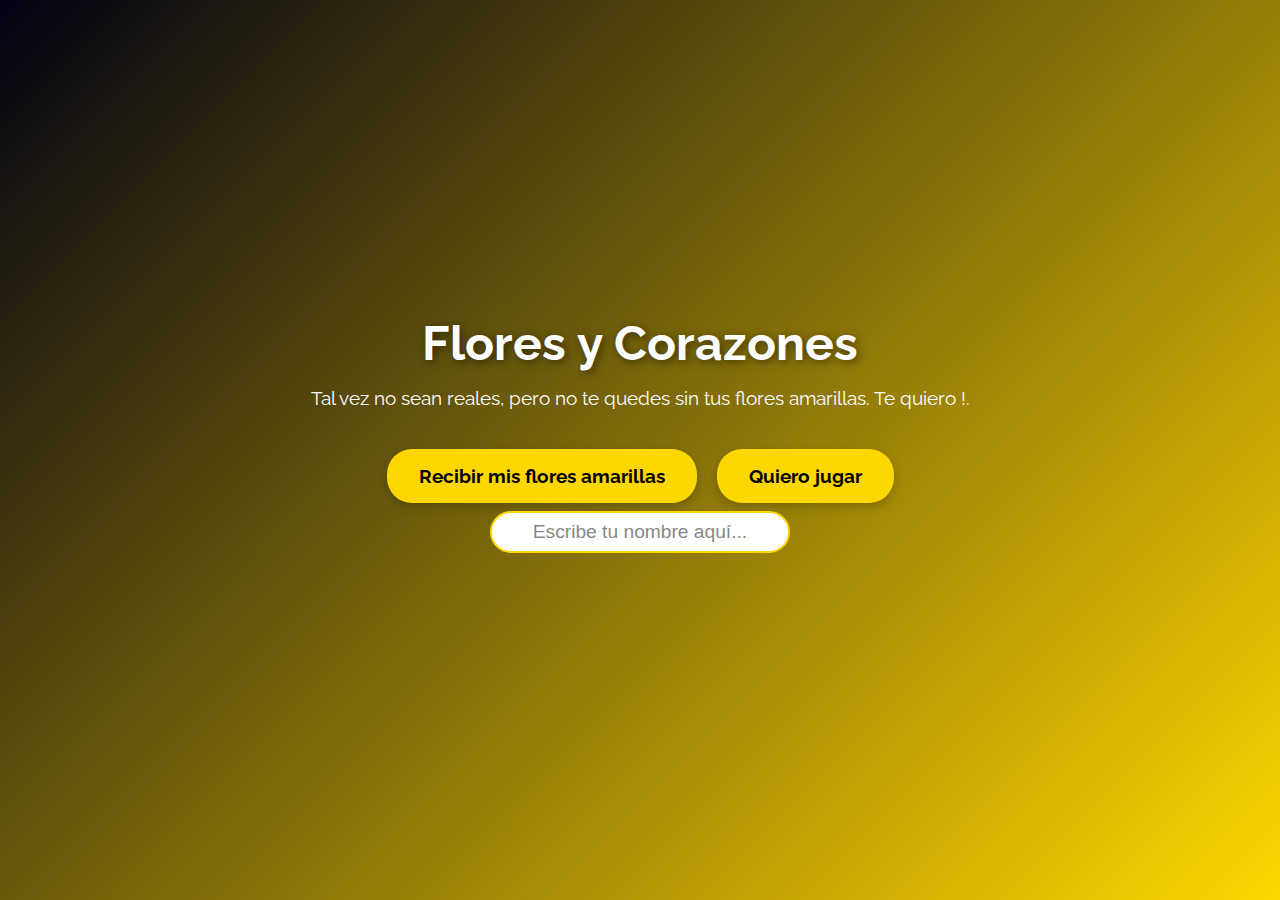
<file: index.html>
<!DOCTYPE html>
<html lang="es">
<head>
  <meta charset="UTF-8">
  <meta name="viewport" content="width=device-width, initial-scale=1.0">
  <title>Flores y corazones</title>
  <link href="https://fonts.googleapis.com/css2?family=Raleway:wght@400;700&display=swap" rel="stylesheet">
  <link rel="stylesheet" href="https://cdnjs.cloudflare.com/ajax/libs/animate.css/3.5.1/animate.min.css">
  <style>
    /* Estilos globales */
    * {
      margin: 0;
      padding: 0;
      box-sizing: border-box;
    }

    body {
      display: flex;
      justify-content: center;
      align-items: center;
      height: 100vh;
      font-family: 'Raleway', sans-serif;
      background: linear-gradient(135deg, #010113, #FFD700);
      color: #fff;
      text-align: center;
      animation: backgroundShift 10s ease-in-out infinite;
    }

    h1 {
      font-size: 3rem;
      margin-bottom: 1rem;
      text-shadow: 2px 2px 8px rgba(0, 0, 0, 0.5);
    }

    p {
      font-size: 1.2rem;
      margin-bottom: 2rem;
    }

    .container {
      text-align: center;
      animation: fadeIn 2s ease-in-out;
    }

    .container a {
      display: inline-block;
      text-decoration: none;
      padding: 1rem 2rem;
      margin: 0.5rem;
      font-size: 1.2rem;
      font-weight: bold;
      color: #000;
      background-color: #FFD700;
      border-radius: 25px;
      transition: all 0.3s ease-in-out;
      box-shadow: 0px 4px 10px rgba(0, 0, 0, 0.2);
    }

    .container a:hover {
      background-color: #ffdd00;
      color: #333;
      transform: translateY(-5px);
      box-shadow: 0px 6px 15px rgba(0, 0, 0, 0.3);
    }

    .input-name {
      padding: 0.5rem;
      margin-bottom: 2rem;
      border: 2px solid #FFD700;
      border-radius: 25px;
      font-size: 1.2rem;
      width: 80%;
      max-width: 300px;
      text-align: center;
      color: #333;
    }

    .input-name::placeholder {
      color: #888;
    }

    @keyframes backgroundShift {
      0% {
        background: linear-gradient(135deg, #010113, #FFD700);
      }
      50% {
        background: linear-gradient(135deg, #FFD700, #010113);
      }
      100% {
        background: linear-gradient(135deg, #010113, #FFD700);
      }
    }

    @media (max-width: 768px) {
      h1 {
        font-size: 2rem;
      }

      p {
        font-size: 1rem;
      }

      .container a {
        padding: 0.8rem 1.5rem;
        font-size: 1rem;
      }
    }
  </style>
</head>
<body>
  <div class="container animated fadeIn">
    <h1>Flores y Corazones</h1>
    <p>Tal vez no sean reales, pero no te quedes sin tus flores amarillas. Te quiero <span id="minombre"></span>!.</p>
    <a href="flores.html"  onclick="guardarNombre()" class="animated bounceIn">Recibir mis flores amarillas</a>
    <a href="juego.html"  onclick="guardarNombre()" class="animated bounceIn">Quiero jugar</a>
    <div>
      <input type="text" id="nombreInput" class="input-name" placeholder="Escribe tu nombre aquí..." oninput="actualizarNombre()" />
    </div>
  </div>

  <script>
    function actualizarNombre() {
      var nombre = document.getElementById("nombreInput").value;
      var elementoNombre = document.getElementById("minombre");

      if (nombre) {
        elementoNombre.textContent = nombre;
      } else {
        elementoNombre.textContent = '';
      }
    }

    function guardarNombre() {
        var nombre = document.getElementById("nombreInput").value;
        if (nombre) {
            localStorage.setItem("nombreJugador", nombre);
        }
    }
  </script>
</body>
</html>
</file>
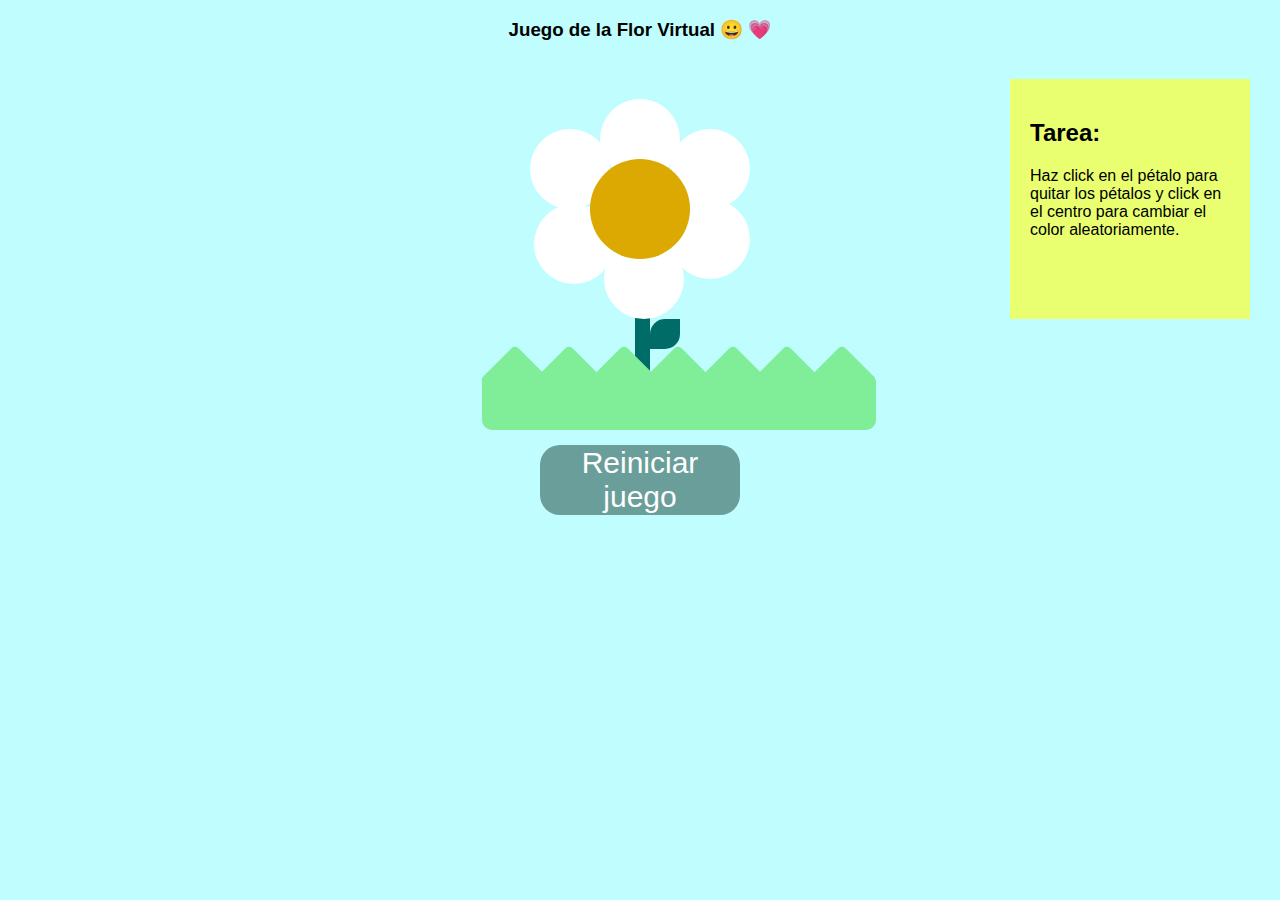
<file: juego.html>
<!DOCTYPE html>
<html lang="en">

<head>
    <meta charset="UTF-8">
    <meta name="viewport" content="width=device-width, initial-scale=1.0">
    <title>Me quiere, no me quiere: Juego de la Flor Virtual</title>
    <link rel="stylesheet" href="https://cdnjs.cloudflare.com/ajax/libs/animate.css/3.5.1/animate.min.css">

    <style>
        body {
            background-color: #c0fdff;
            font-family: Arial;
        }

        h1 {
            color: #ff0a54;
            text-align: center;
        }

        #mensaje {
            position: fixed;
            right: 30%;
            border-radius: 80px;
            width: 170px;
            height: 65px;
            background: #a9def9;
            padding: 20px 0 0 50px;
            font-family: sans-serif;
            font-weight: bold;
            font-size: 20px;
            z-index: 2;
        }

        #mensaje:after {
            content: " ";
            position: absolute;
            width: 40px;
            height: 60px;
            top: 50px;
            left: 50px;
            border-radius: 20px;
            box-shadow: inset 0px 0px #a9def9, inset -16px 0px 1px 2px #a9def9;
            z-index: 1;
        }

        .hidden {
            display: none;
        }

        .mostrar {
            display: block;
        }

        #botonJugar,
        #botonReiniciar {
            width: 200px;
            height: 70px;
            margin: 20px auto;
            display: block;
            font-size: 30px;
            background-color: #99c1de;
            color: #27187e;
            border: 0;
            border-radius: 20px;
            cursor: pointer;
        }

        div.petalo {
            background-color: #FFFFFF;
            border-radius: 40px;
            width: 80px;
            height: 80px;
            position: absolute;
        }

        #centro {
            background-color: #DBA901;
            border-radius: 50px;
            width: 100px;
            height: 100px;
            top: 50%;
            left: 50%;
            position: absolute;
            margin-top: -50px;
            margin-left: -50px;
        }

        #tallo {
            width: 15px;
            height: 150px;
            background-color: #006c67;
            margin-top: -100px;
            margin-left: 145px;
        }

        #hoja {
            background-color: #006c67;
            border-radius: 15px 0px 15px 0px;
            width: 30px;
            height: 30px;
            margin-left: 160px;
            margin-top: -90px;
            position: absolute;
        }

        #flor {
            width: 300px;
            height: 300px;
            background-color: transparent;
            position: relative;
        }

        #p1 {
            top: 70px;
            left: 40px;
        }

        #p2 {
            top: 40px;
            left: 110px;
        }

        #p3 {
            top: 70px;
            left: 180px;
        }

        #p4 {
            top: 145px;
            left: 44px;
        }

        #p5 {
            top: 180px;
            left: 114px;
        }

        #p6 {
            top: 140px;
            left: 180px;
        }

        #figura {
            position: relative;
            background-color: transparent;
            top: 0px;
            left: 0px;
            width: 300px;
            margin: auto;
        }

        #cesped {
            position: absolute;
            width: 394px;
            position: absolute;
            bottom: 0px;
        }

        .manga {
            background: #80ed99;
            transform: rotate(45deg);
            width: 50px;
            height: 50px;
            display: inline-block;
            border-radius: 5px;
        }

        .fondo_manga {
            background: #80ed99;
            height: 50px;
            left: -8px;
            position: absolute;
            top: 25px;
            width: 394px;
            border-radius: 0 0 10px 10px;
        }

        #postit {
            position: fixed;
            background: #e9ff70;
            width: 200px;
            height: 200px;
            margin: 20px;
            right: 10px;
            padding: 20px;
        }

        /* Estilos para el modal */
        #modal {
            display: none;
            position: fixed;
            top: 0;
            left: 0;
            width: 100%;
            height: 100%;
            background-color: rgba(0, 0, 0, 0.5);
            justify-content: center;
            align-items: center;
        }

        #modalContent {
            background-color: white;
            padding: 20px;
            border-radius: 10px;
            text-align: center;
        }

        #modalContent button {
            margin: 10px;
            padding: 10px;
            font-size: 20px;
            border: none;
            border-radius: 5px;
            cursor: pointer;
        }

        #botonReiniciar {
            background-color: #6a9e9a;
            color: white;
        }

        #botonSalir {
            background-color: #d9534f;
            color: white;
        }

        @media (max-width: 768px) {
            #postit {
                display: none;
            }
        }
    </style>
</head>
<body>
    <div id="mensaje" class="hidden">
        <span id="texto_mensaje"></span>
    </div>
    <div id="intro" style="text-align: center;">
        <h3>Juego de la Flor Virtual <span id="minombre"></span> &#128512; &#128151;</h3>
    </div>
    <div id="juego" class="hidden">
        <div id="postit">
            <h2>Tarea:</h2>
            <p>
                Haz click en el pétalo para quitar los pétalos y click en el centro para cambiar el color aleatoriamente.
            </p>
        </div>
        <div id="figura">
            <div id="flor">
                <div id="p1" class="petalo animated fadeIn"></div>
                <div id="p2" class="petalo animated fadeIn"></div>
                <div id="p3" class="petalo animated fadeIn"></div>
                <div id="p4" class="petalo animated fadeIn"></div>
                <div id="p5" class="petalo animated fadeIn"></div>
                <div id="p6" class="petalo animated fadeIn"></div>
                <div id="centro" class="animated pulse infinite"></div>
            </div>
            <div id="cesped">
                <div class="manga"></div>
                <div class="manga"></div>
                <div class="manga"></div>
                <div class="manga"></div>
                <div class="manga"></div>
                <div class="manga"></div>
                <div class="manga"></div>
                <div class="fondo_manga"></div>
            </div>
            <div id="tallo"></div>
            <div id="hoja"></div>
        </div>
        <div style="padding: 1rem;">
            <button id="botonReiniciar">Reiniciar juego</button>
        </div>
    </div>

    <!-- Modal para terminar o reiniciar -->
    <div id="modal">
        <div id="modalContent">
            <p>Tu sonrisa es más bella que un campo de girasoles</p>
            <button id="botonSeguir">Seguir jugando</button>
            <button id="botonSalir">Salir</button>
        </div>
    </div>

    <script>
        window.onload = init;
        var petalos;
        var boton_jugar;
        var valores;
        var alterna = true; // Bandera para alternar entre "Me quiere" y "No me quiere"
        var petalos_restantes;

        document.addEventListener("DOMContentLoaded", function() {
            var nombre = localStorage.getItem("nombreJugador");
            if (nombre) {
                document.getElementById("minombre").textContent = "¡"+nombre+"!";
            }
        });

        function init() {
            petalos = document.getElementsByClassName("petalo");
            petalos_restantes = petalos.length; // Contamos los pétalos que faltan quitar
            asignarEvento();
            abrirJuego();

            document.getElementById("botonReiniciar").onclick = reiniciarJuego;
            document.getElementById("botonSeguir").onclick = seguirJugando;
            document.getElementById("botonSalir").onclick = salirJuego;

            // Asignar el evento al centro
            document.getElementById("centro").onclick = cambiarColoresPetalos;
        }

        function asignarValores() {
            var numero_aleatorio = Math.round(Math.random() * 10);
            var moneda = numero_aleatorio > 5;
            valores = [];
            for (var i = 0; i < petalos.length; i++) {
                valores[i] = moneda;
                moneda = !moneda; // Alternar "Me quiere" y "No me quiere"
            }
        }

        function abrirJuego() {
            var ventana_juego = document.getElementById("juego");
            ventana_juego.className = "animated fadeIn";
            asignarValores();
        }

        function asignarEvento() {
            for (var i = 0; i < petalos.length; i++) {
                petalos[i].addEventListener("click", animar);
            }
        }

        function colorAleatorio() {
            var r = Math.round(Math.random() * 255);
            var g = Math.round(Math.random() * 255);
            var b = Math.round(Math.random() * 255);
            return "rgb(" + r + "," + g + "," + b + ")";
        }

        // Cambiar el color de todos los pétalos al mismo color
        function cambiarColoresPetalos() {
            var color = colorAleatorio(); // Un solo color aleatorio
            for (var i = 0; i < petalos.length; i++) {
                petalos[i].style.backgroundColor = color; // Aplicar el mismo color a todos los pétalos
            }
        }

        function animar(event) {
            var id_petalo = event.target.id;
            var petalo = document.getElementById("" + id_petalo);
            petalo.className = "petalo animated fadeOutDown"; // Quitar el pétalo con animación
            petalos_restantes--; // Reducimos el conteo de pétalos restantes
            validarJugada(id_petalo);
            if (petalos_restantes === 0) {
                mostrarModal(); // Mostrar el modal cuando no queden pétalos
            }
        }

        function validarJugada(petalo) {
            var indice = parseInt(petalo.substr(1));
            var str;

            if (alterna) {
                str = "Me quiere";
            } else {
                str = "No me quiere";
            }

            alterna = !alterna; // Alternar el texto en la siguiente jugada
            texto_mensaje.innerHTML = str;
            mensaje.className = "mostrar animated fadeIn";
            setTimeout(() => {
                mensaje.className = "hidden";
            }, 1000);
        }

        function mostrarModal() {
            modal.style.display = "flex";
        }

        function reiniciarJuego() {
            for (var i = 0; i < petalos.length; i++) {
                petalos[i].style.visibility = "visible";
                petalos[i].className = "petalo animated fadeIn"; // Reiniciar la animación
                petalos[i].style.backgroundColor = ""; // Restaurar el color original
            }

            petalos_restantes = petalos.length; // Reiniciamos el conteo de pétalos
            document.getElementById("juego").classList.remove("hidden");
            modal.style.display = "none";
        }

        function seguirJugando() {
            reiniciarJuego();
            modal.style.display = "none";
        }

        function salirJuego() {
            window.location.href = "index.html";
        }
    </script>
</body>


</html>
</file>
